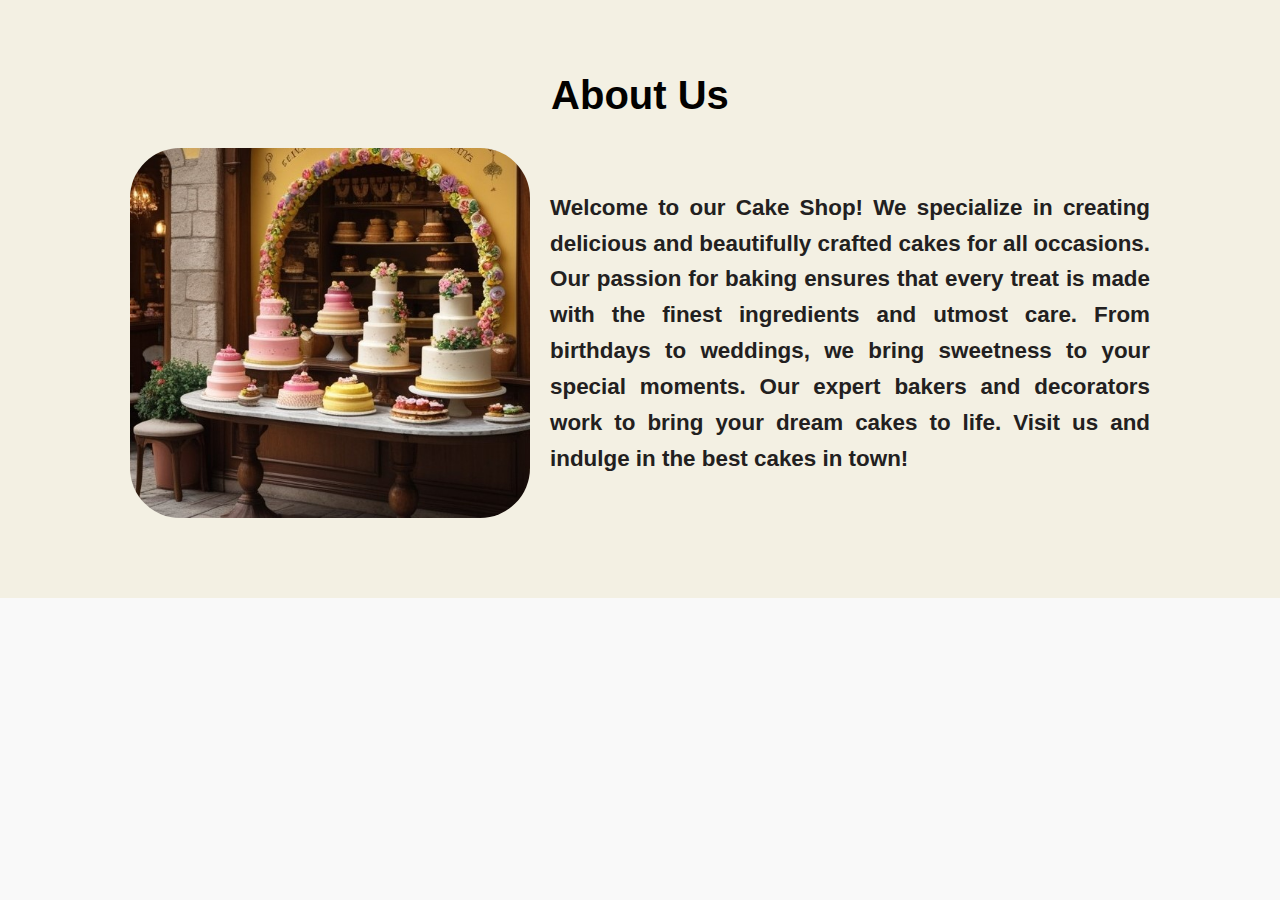
<file: cakeshop/about.html>
<!DOCTYPE html>
<html lang="en">
<head>
    <meta charset="UTF-8">
    <meta name="viewport" content="width=device-width, initial-scale=1.0">
    <title>Document</title>
    <link rel="stylesheet" href="web.css">
</head>
<body>
    <div class="about">
        <h2>About Us</h2>
        <div class="about-content">
            <img src="images/Shop.jpg" alt="Our Cake Shop">
            <p>Welcome to our Cake Shop! We specialize in creating delicious and beautifully crafted cakes for all occasions. 
            Our passion for baking ensures that every treat is made with the finest ingredients and utmost care.
            From birthdays to weddings, we bring sweetness to your special moments. Our expert bakers and decorators work 
            to bring your dream cakes to life. Visit us and indulge in the best cakes in town!</p>
        </div>
    </div>
    
    
</body>
</html>
</file>
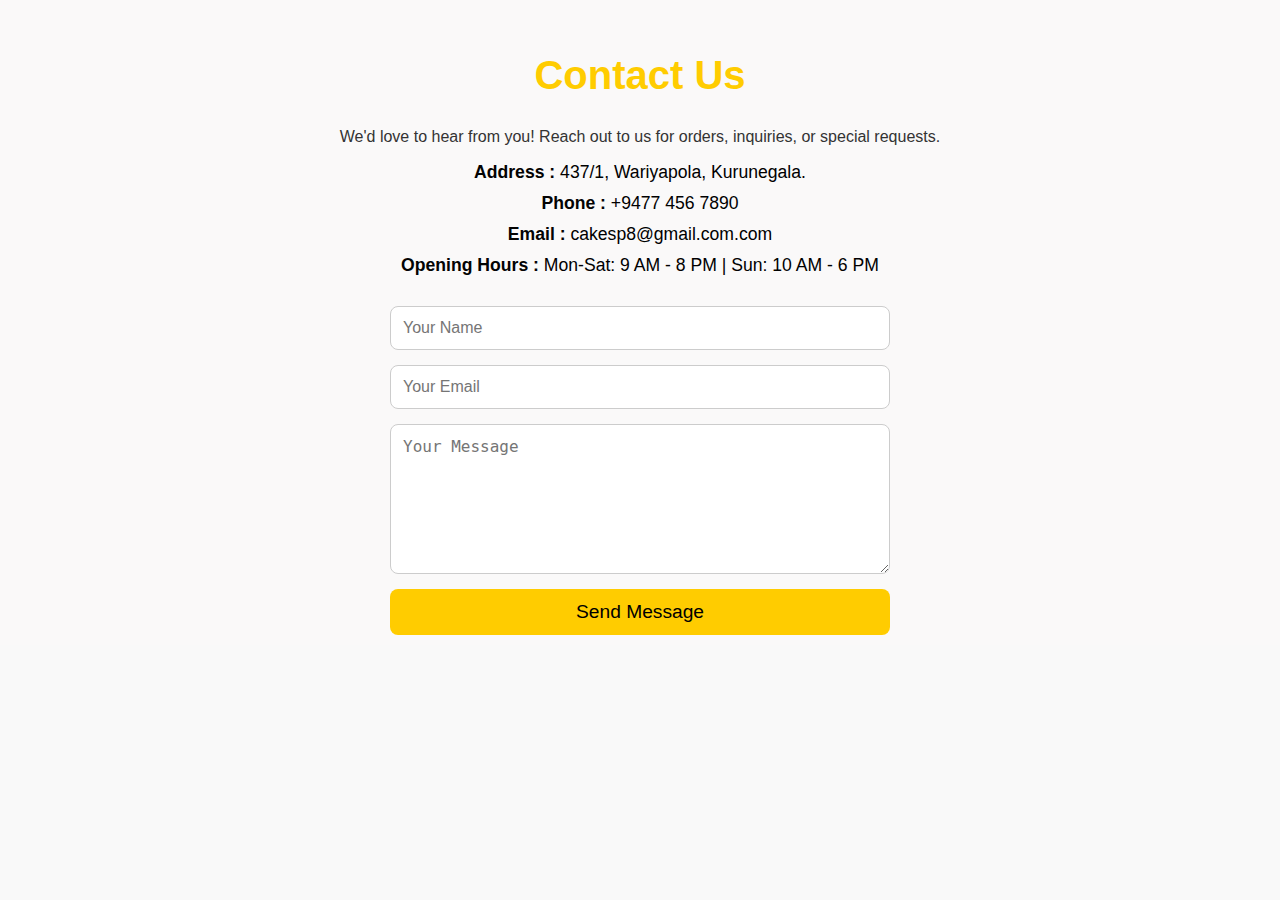
<file: cakeshop/contact.html>
<!DOCTYPE html>
<html lang="en">
<head>
    <meta charset="UTF-8">
    <meta name="viewport" content="width=device-width, initial-scale=1.0">
    <title>Document</title>
    <link rel="stylesheet" href="web.css">
</head>
<body>
    <div class="contact">
        <h2>Contact Us</h2>
        <div class="contact-content">
            <p>We'd love to hear from you! Reach out to us for orders, inquiries, or special requests.</p>
            
            <div class="contact-info">
                <p><strong>Address :</strong> 437/1, Wariyapola, Kurunegala.</p>
                <p><strong>Phone :</strong> +9477 456 7890</p>
                <p><strong>Email :</strong> cakesp8@gmail.com.com</p>
                <p><strong>Opening Hours :</strong> Mon-Sat: 9 AM - 8 PM | Sun: 10 AM - 6 PM</p>
            </div>
            
            <form class="contact-form">
                <input type="text" name="name" placeholder="Your Name" required>
                <input type="email" name="email" placeholder="Your Email" required>
                <textarea name="message" placeholder="Your Message" required></textarea>
                <button type="submit">Send Message</button>
            </form>
        </div>
    </div>
    
    
</body>
</html>
</file>
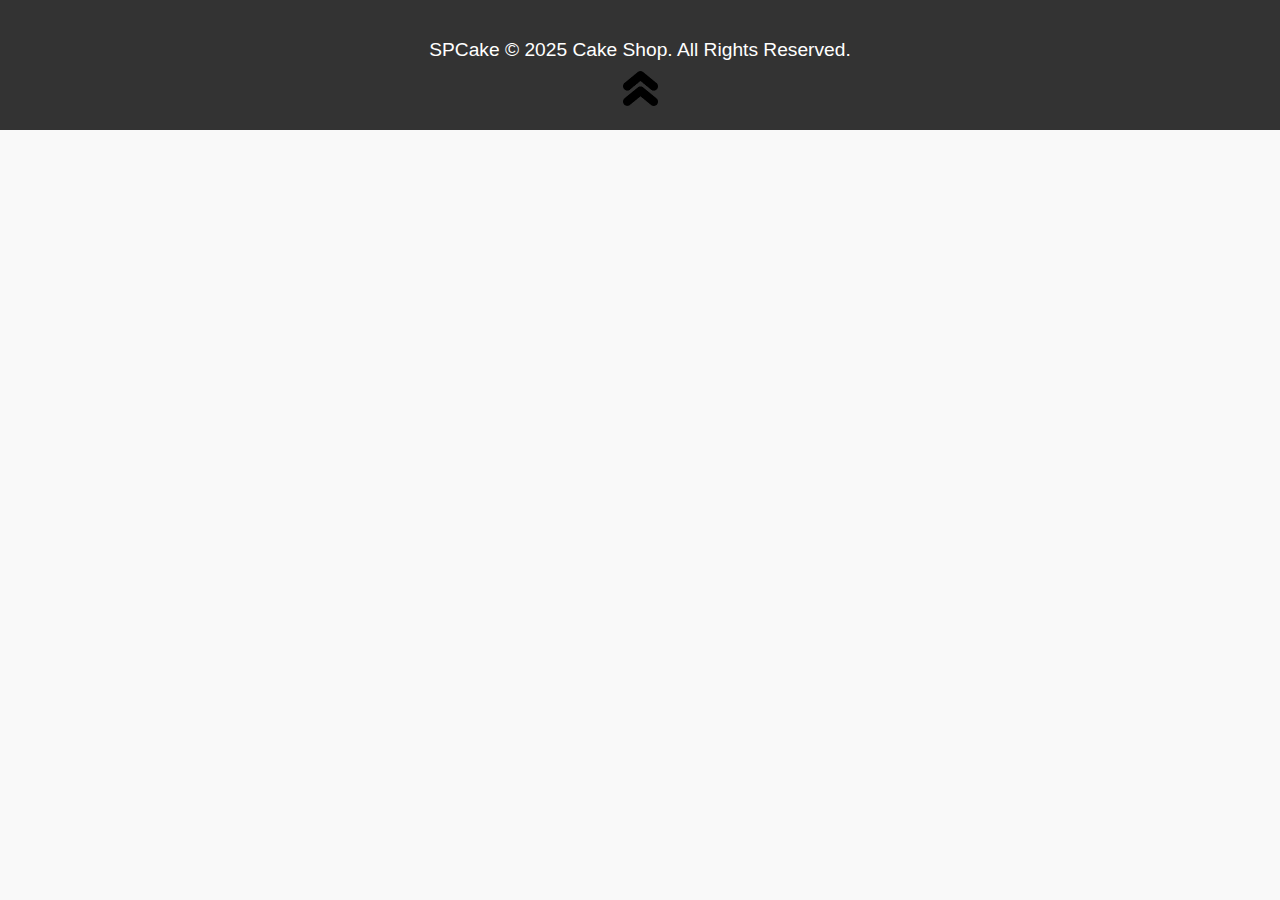
<file: cakeshop/footer.html>
<!DOCTYPE html>
<html lang="en">
<head>
    <meta charset="UTF-8">
    <meta name="viewport" content="width=device-width, initial-scale=1.0">
    <title>Document</title>
    <link rel="stylesheet" href="web.css">
</head>
<body>
    <footer class="footer">
        <div class="footer-content">
            <p>SPCake &copy; 2025 Cake Shop. All Rights Reserved.</p>
            <ul class="social-links">
                <li><a href="#"><img src="images/Up-Arrow-Transparent-Images.png"></a></li>
                
            </ul>
        </div>
    </footer>
    
    
</body>
</html>
</file>
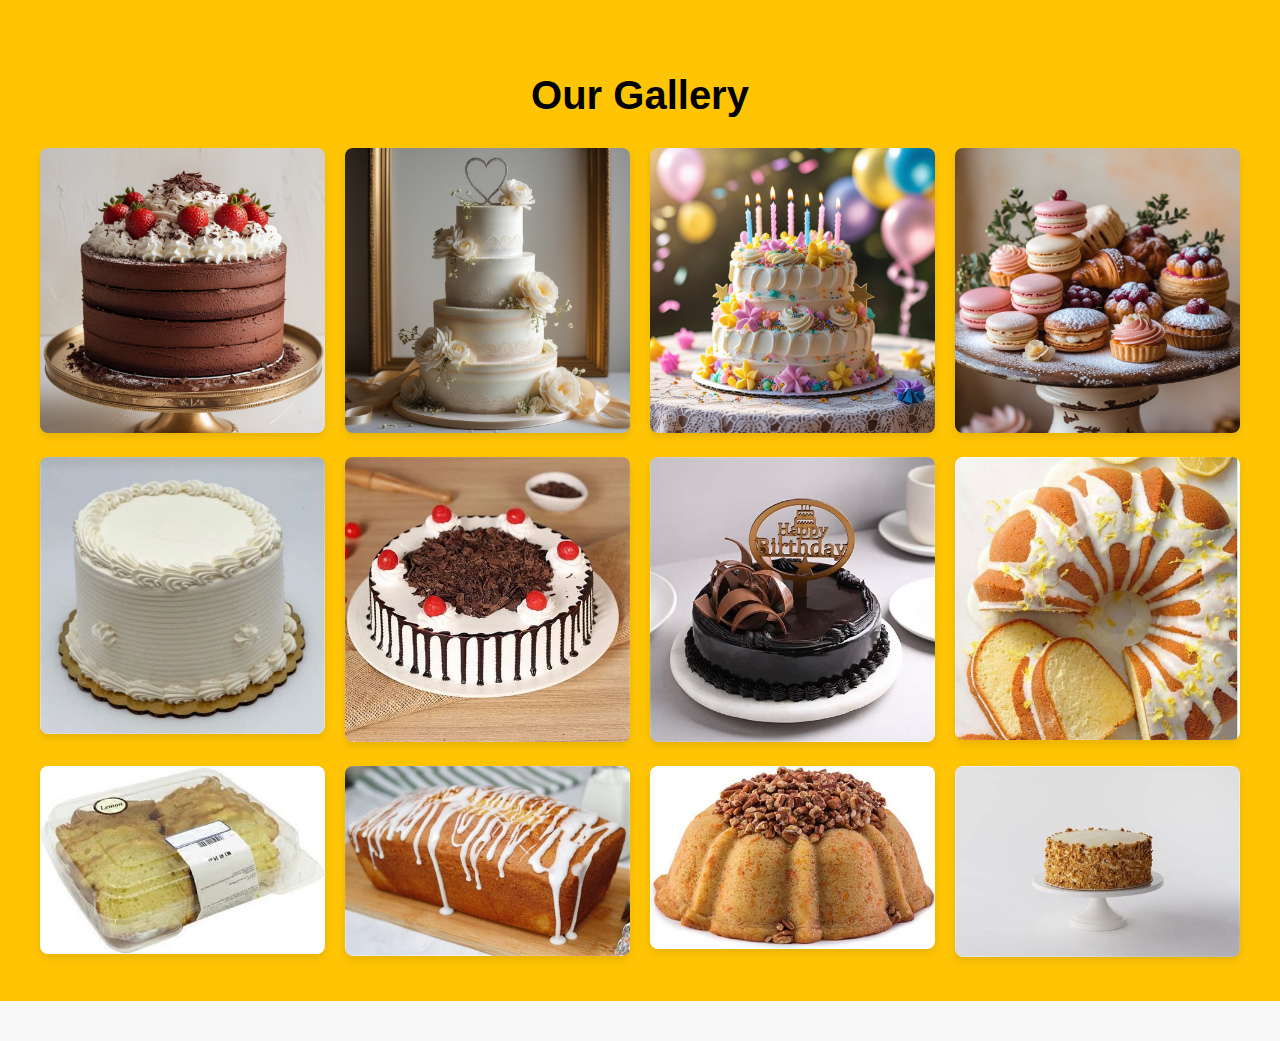
<file: cakeshop/gallery.html>
<!DOCTYPE html>
<html lang="en">
<head>
    <meta charset="UTF-8">
    <meta name="viewport" content="width=device-width, initial-scale=1.0">
    <title>Document</title>
    <link rel="stylesheet" href="web.css">
</head>
<body>
    <div class="gallery">
        <h2>Our Gallery</h2>
        <div class="gallery-container">
            <div class="gallery-item">
                <img src="images/Delicious Chocolate Cake.jpg" alt="Delicious Chocolate Cake">
            </div>
            <div class="gallery-item">
                <img src="images/Beautiful Wedding Cake.jpg" alt="Beautiful Wedding Cake">
            </div>
            <div class="gallery-item">
                <img src="images/Birthday Cake with Decorations.jpg" alt="Birthday Cake with Decorations">
            </div>
            <div class="gallery-item">
                <img src="images/Assorted Pastries.jpg" alt="Assorted Pastries">
            </div>
            <div class="gallery-item">
                <img src="images/1.jpg" alt="cakes">
            </div>
            <div class="gallery-item">
                <img src="images/2.jpg" alt="cakes">
            </div>
            <div class="gallery-item">
                <img src="images/3.jpg" alt="cakes">
            </div>
            <div class="gallery-item">
                <img src="images/4.jpg" alt="cakes">
            </div>
            <div class="gallery-item">
                <img src="images/5.jpg" alt="cakes">
            </div>
            <div class="gallery-item">
                <img src="images/6.jpg" alt="cakes">
            </div>
            <div class="gallery-item">
                <img src="images/7.jpg" alt="cakes">
            </div>
            <div class="gallery-item">
                <img src="images/8.jpg" alt="cakes">
            </div>
            
            
        </div>
    </div>
    
    
</body>
</html>
</file>
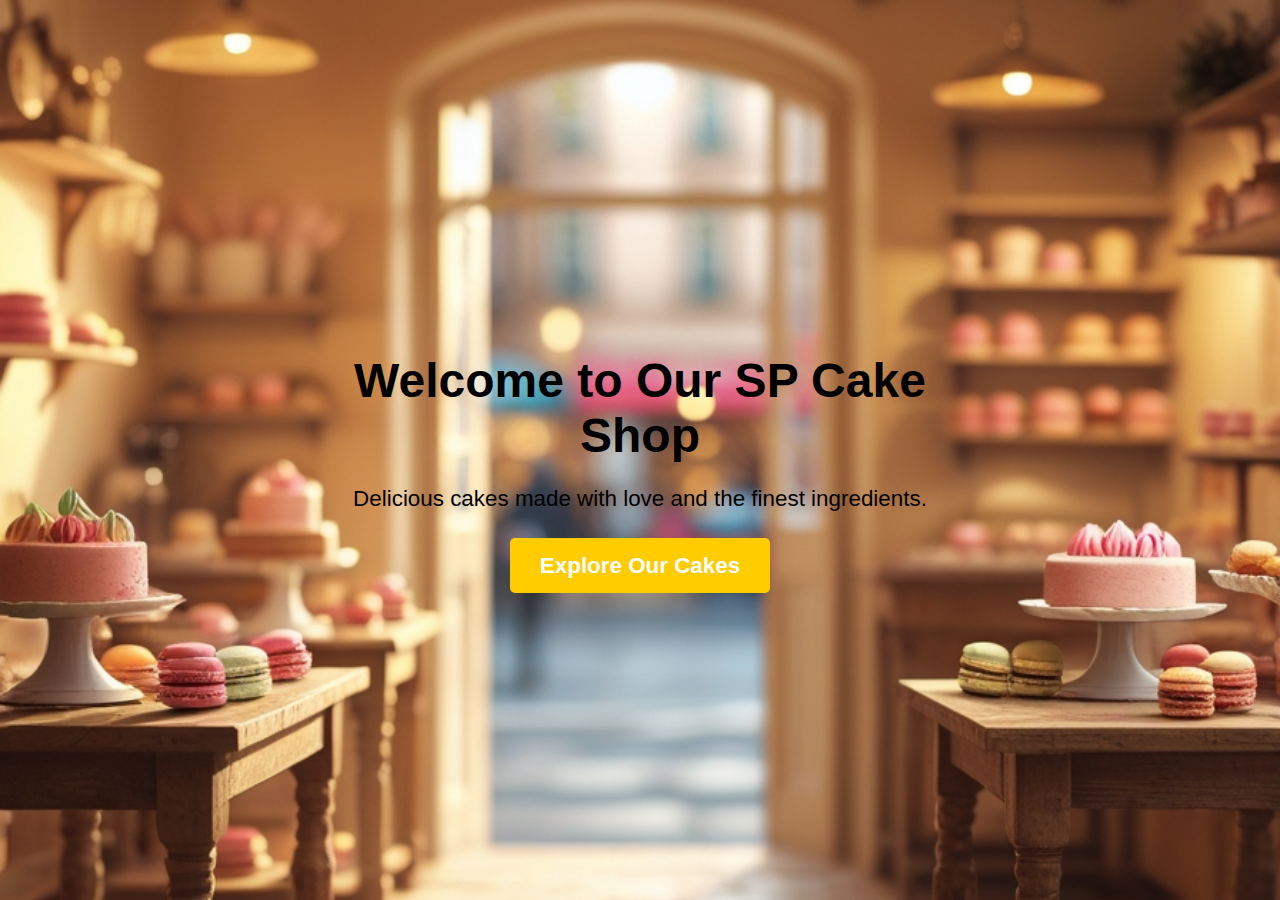
<file: cakeshop/hero.html>
<!DOCTYPE html>
<html lang="en">
<head>
    <meta charset="UTF-8">
    <meta name="viewport" content="width=device-width, initial-scale=1.0">
    <title>Document</title>
    <link rel="stylesheet" href="web.css">
</head>
<body>
    <div class="hero">
        <div class="hero-content">
            <h1>Welcome to Our SP Cake Shop</h1>
            <p>Delicious cakes made with love and the finest ingredients.</p>
            <a href="#gallery" class="btn">Explore Our Cakes</a>
        </div>
    </div>
    
    
</body>
</html>
</file>
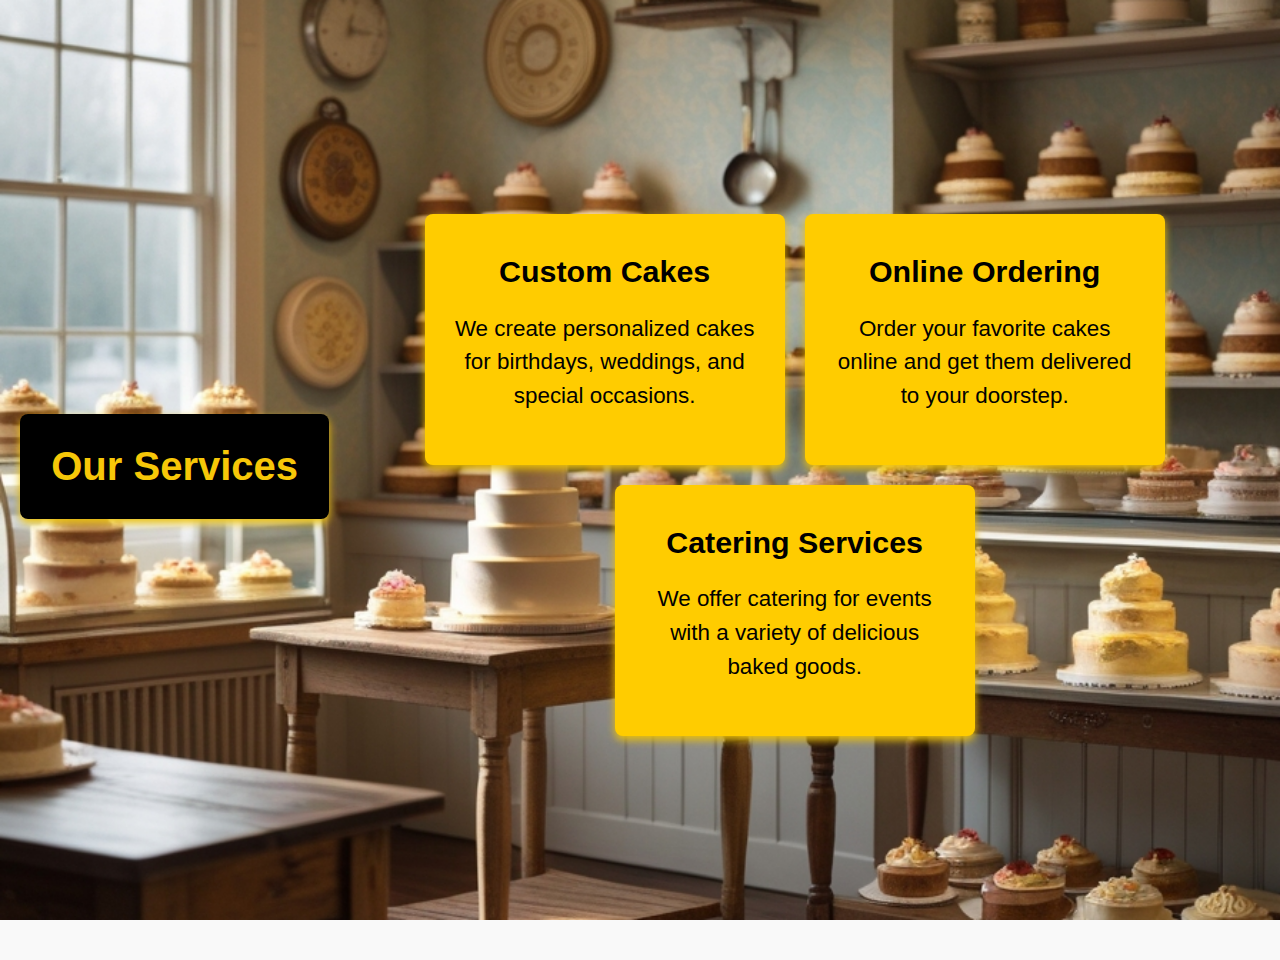
<file: cakeshop/service.html>
<!DOCTYPE html>
<html lang="en">
<head>
    <meta charset="UTF-8">
    <meta name="viewport" content="width=device-width, initial-scale=1.0">
    <title>Document</title>
    <link rel="stylesheet" href="web.css">
</head>
<body>
    <div class="services">
        <h2>Our Services</h2>
        <div class="service-list">
            <div class="service-item">
                <h3>Custom Cakes</h3>
                <p>We create personalized cakes for birthdays, weddings, and special occasions.</p>
            </div>
            <div class="service-item">
                <h3>Online Ordering</h3>
                <p>Order your favorite cakes online and get them delivered to your doorstep.</p>
            </div>
            <div class="service-item">
                <h3>Catering Services</h3>
                <p>We offer catering for events with a variety of delicious baked goods.</p>
            </div>
        </div>
    </div>
    
    
</body>
</html>
</file>
<file: cakeshop/web.css>
/* General Styles */
body {
    font-family: Arial, sans-serif;
    margin: 0;
    padding: 0;
    background-color: #f9f9f9;
}

/* Header */
header {
    background-color: #ffcc00; /* Yellow primary color */
    padding: 10px 0;
    color: #000000;
    font-family: 'Segoe UI', Tahoma, Geneva, Verdana, sans-serif;
    padding: 20px;
    box-shadow: 0 4px 8px rgba(0, 0, 0, 0.1);
    position: sticky;
}

.container {
    display: flex;
    justify-content: space-between;
    align-items: center;
    padding: 0 20px;
}

.logo h1 {
    margin: 0;
}

nav ul {
    list-style-type: none;
    padding: 0;
    margin: 0;
    display: flex;
}

nav ul li {
    margin-left: 20px;
}

nav ul li a {
    text-decoration: none;
    color: white;
    font-weight: bold;
    font-size: 20px;
}

nav ul li a:hover {
    color: #333;
}

/* Responsive Styles */
@media (max-width: 768px) {
    .container {
        flex-direction: column;
        align-items: flex-start;
    }

    nav ul {
        flex-direction: column;
        width: 100%;
    }

    nav ul li {
        margin: 10px 0;
    }

    nav ul li a {
        padding: 10px;
        width: 100%;
        text-align: left;
    }
}



/* Hero Section */
.hero {
    background-image: url('images/cake-shop-hero.jpg'); /* Add your image path */
    background-size: cover;
    background-position: center;
    height: 100vh;
    display: flex;
    justify-content: center;
    align-items: center;
    text-align: center;
    color: rgb(0, 0, 0);
    padding: 0 20px;
    font-family: 'Gill Sans', 'Gill Sans MT', Calibri, 'Trebuchet MS', sans-serif;
    font-size: 1.2rem;
}

.hero-content {
    max-width: 600px;
    font-family: 'Gill Sans', 'Gill Sans MT', Calibri, 'Trebuchet MS', sans-serif;
    font-size: larger;


}

.hero h1 {
    font-size: 3rem;
    margin-bottom: 20px;
}

.hero p {
    font-size: 1.4rem;
    margin-bottom: 40px;
}

.hero .btn {
    background-color: #ffcc00; /* Yellow primary color */

    color: white;
    padding: 15px 30px;
    text-decoration: none;
    font-size: 1.4rem;
    border-radius: 5px;
    transition: background-color 0.3s;
    cursor: pointer;
    font-family: 'Gill Sans', 'Gill Sans MT', Calibri, 'Trebuchet MS', sans-serif;
    font-weight: bold;

}

.hero .btn:hover {
    background-color: #ffcc00;
}

/* Responsive Styles */
@media (max-width: 768px) {
    .hero h1 {
        font-size: 2.2rem;
    }

    .hero p {
        font-size: 1rem;
    }

    .hero .btn {
        font-size: 1rem;
        padding: 12px 25px;
    }
}



/* About Section */
.about {
    padding: 40px 20px;
    text-align: center;
    background-color: #f3f0e3;
    color: #333;
    font-family: 'Gill Sans', 'Gill Sans MT', Calibri, 'Trebuchet MS', sans-serif;

}

.about h2 {
    font-size: 2.5rem;
    color: #020100; /* Yellow primary color */
    margin-bottom: 20px;
    text-align: center;
    
}

.about-content {
    display: flex;
    flex-direction: row;
    justify-content: center;
    align-items: center;
    flex-wrap: wrap;
    gap: 20px;
    margin-top: 30px;
    margin-bottom: 40px;
}

.about-content img {
    max-width: 100%;
    height: auto;
    border-radius: 50px;
    max-width: 400px;
    
}

.about-content p {
    font-size: 1.4rem;
    line-height: 1.6;
    max-width: 600px;
    text-align: left;
    font-family: 'Segoe UI', Tahoma, Geneva, Verdana, sans-serif;
    font-weight: bold;
    color: #222020;
    text-align: justify;
    
}

/* Responsive Styles */
@media (max-width: 768px) {
    .about h2 {
        font-size: 2rem;
    }

    .about-content {
        flex-direction: column;
        align-items: center;
    }

    .about-content img {
        max-width: 80%;
        margin-bottom: 20px;
    }

    .about-content p {
        font-size: 1rem;
        text-align: center;
    }
}

/* Services Section */

.services {
    background-image: url('images/service back.jpg'); /* Add your image path */
    background-size: cover;
    background-position: center;
    height: 100vh;
    display: flex;
    justify-content: center;
    align-items: center;
    text-align: center;
    color: rgb(0, 0, 0);
    padding: 0 20px;
    font-family: 'Gill Sans', 'Gill Sans MT', Calibri, 'Trebuchet MS', sans-serif;
    font-size: 1.2rem;    
    padding: 10px 20px;
    text-align: center;
    background-color: #fff;
    color: #333;
    font-family: 'Gill Sans', 'Gill Sans MT', Calibri, 'Trebuchet MS', sans-serif;
    margin-bottom: 40px;
    
}

.services h2 {
    font-size: 2.5rem;
    color: #f7c708; /* Yellow primary color */
    margin-bottom: 20px;
    text-align: center;
    padding: 30px;
    background-color: black;
    border-radius: 8px;
    padding: 30px;
    width: 300px;
    box-shadow: 0 4px 8px rgb(235, 193, 10);
    transition: transform 0.3s ease, box-shadow 0.3s ease;
    

}

.service-list {
    
    display: flex;
    justify-content: center;
    gap: 20px;
    flex-wrap: wrap;
    margin-top: 30px;

    
}

.service-item {
    background-color: #ffcc00;
    border-radius: 8px;
    padding: 30px;
    width: 300px;
    box-shadow: 0 4px 8px rgb(235, 193, 10);
    transition: transform 0.3s ease, box-shadow 0.3s ease;
}

.service-item h3 {
    font-size: 1.9rem;
    margin-bottom: 10px;
    margin-top: 10px;
    color: #000000;
}

.service-item p {
    font-size: 1.4rem;
    color: #020202;
    line-height: 1.5;
}

.service-item:hover {
    transform: translateY(-5px);
    box-shadow: 0 8px 16px rgba(0, 0, 0, 0.1);
}

/* Responsive Styles */
@media (max-width: 768px) {
    .services h2 {
        font-size: 2rem;
    }

    .service-list {
        flex-direction: column;
        align-items: center;
    }

    .service-item {
        width: 90%;
        margin-bottom: 20px;
    }

    .service-item h3 {
        font-size: 1.5rem;
    }

    .service-item p {
        font-size: 0.9rem;
    }
}


/* Gallery Section */

.gallery {
    padding: 40px 40px;
    text-align: center;
    background-color: #ffc505;
    color: #333;
    font-family: 'Gill Sans', 'Gill Sans MT', Calibri, 'Trebuchet MS', sans-serif;
    margin-bottom: 40px;

}

.gallery h2 {
    font-size: 2.5rem;
    color: #000000; /* Yellow primary color */
    margin-bottom: 20px;
    text-align: center;
    
}

.gallery-container {
    display: grid;
    grid-template-columns: repeat(4, 1fr);
    gap: 20px;
    margin-top: 30px;
    
}

.gallery-item img {
    width: 100%;
    height: auto;
    border-radius: 8px;
    box-shadow: 0 4px 8px rgba(0, 0, 0, 0.1);
    transition: transform 0.3s ease, box-shadow 0.3s ease;
    border-color: #020202;

}

.gallery-item img:hover {
    transform: scale(1.05);
    box-shadow: 0 8px 16px rgba(0, 0, 0, 0.15);
}

/* Responsive Styles */
@media (max-width: 1024px) {
    .gallery-container {
        grid-template-columns: repeat(3, 1fr);
    }
}

@media (max-width: 768px) {
    .gallery-container {
        grid-template-columns: repeat(2, 1fr);
    }
}

@media (max-width: 480px) {
    .gallery-container {
        grid-template-columns: 1fr;
    }
}

/* Contact Section */



.contact {
    padding: 40px 20px;
    text-align: center;
    background-color: #faf9f9;
    color: #333;
    padding: 10px 20px;
    font-family: 'Gill Sans', 'Gill Sans MT', Calibri, 'Trebuchet MS', sans-serif;
}

.contact h2 {
    font-size: 2.5rem;
    color: #ffcc00; /* Yellow primary color */
    margin-bottom: 20px;
    text-align: center;
    padding: 10px;
}

.contact-content {
    max-width: 900px;
    margin: 0 auto;
    
}

.contact-info p {
    font-size: 1.1rem;
    margin: 10px 0;
    color: #000000;
    
}

.contact-info strong {
    color: #030303;
}

.contact-form {
    margin-top: 30px;
    display: flex;
    flex-direction: column;
    align-items: center;
    gap: 15px;
}

.contact-form input, 
.contact-form textarea {
    width: 100%;
    max-width: 500px;
    padding: 12px;
    font-size: 1rem;
    border: 1px solid #ccc;
    border-radius: 8px;
    box-sizing: border-box;
}

.contact-form textarea {
    height: 150px;
    resize: vertical;
}

.contact-form button {
    width: 100%;
    max-width: 500px;
    padding: 12px;
    font-size: 1.2rem;
    background-color: #ffcc00;
    border: none;
    border-radius: 8px;
    color: #000000;
    cursor: pointer;
    transition: background-color 0.3s ease;
}

.contact-form button:hover {
    background-color: #e6b800; /* Darker yellow on hover */
}

/* Responsive Styles */
@media (max-width: 768px) {
    .contact h2 {
        font-size: 2rem;
    }

    .contact-info p {
        font-size: 1rem;
    }

    .contact-form input, 
    .contact-form textarea, 
    .contact-form button {
        width: 90%;
    }
}


/* Footer Styles */
.footer {
    background-color: #333;
    color: #fff;
    padding: 20px 0;
    text-align: center;
}

.footer-content p {
    font-size: 1.2rem;
    margin-bottom: 10px;
}

.social-links {
    list-style: none;
    padding: 0;
    margin: 0;
    display: flex;
    justify-content: center;
    gap: 20px;
}

.social-links li {
    display: inline-block;
}

.social-links a {
    display: inline-block;
    width: 35px;
    height: 35px;
    transition: transform 0.3s ease;
}

.social-links img {
    width: 100%;
    height: 100%;
    object-fit: contain;
    cursor: pointer;
}

.social-links a:hover {
    transform: scale(1.1);
}

/* Responsive Styles */
@media (max-width: 768px) {
    .footer-content p {
        font-size: 1rem;
    }

    .social-links {
        gap: 15px;
    }
}
</file>
